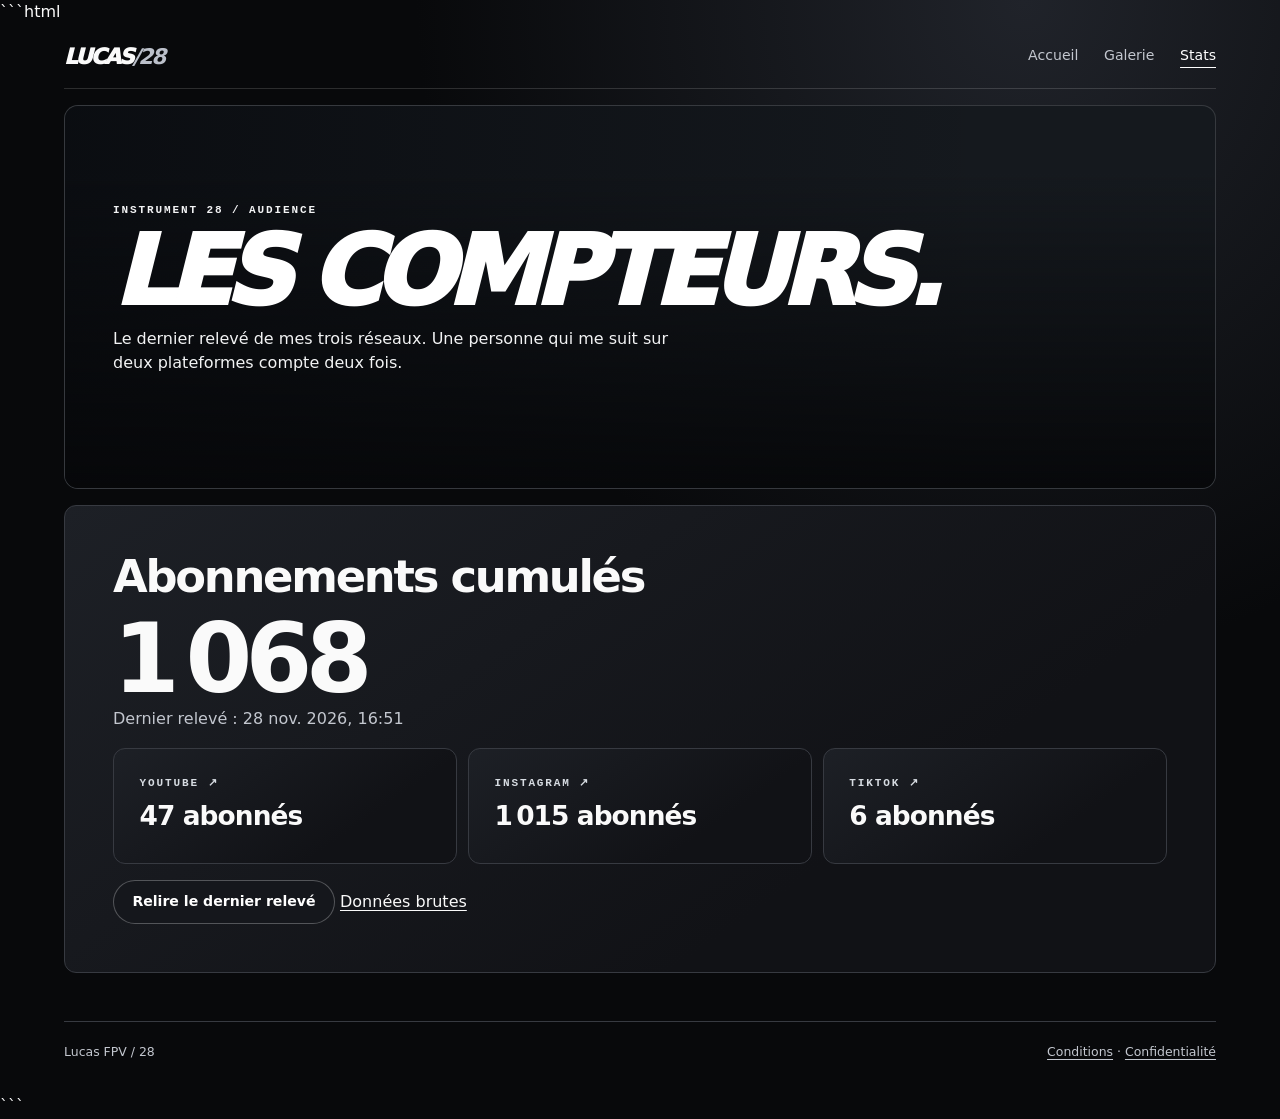
<file: stats/index.html>
```html
<!doctype html><html lang="fr"><head><meta charset="utf-8"><meta name="viewport" content="width=device-width,initial-scale=1"><title>Stats · Lucas FPV</title><link rel="stylesheet" href="../assets/style.css"><script defer src="../assets/app.js"></script></head><body>
<a class="skip" href="#contenu">Aller au contenu</a><header><a class="mark" href="../accueil/">LUCAS<b>/28</b></a><nav aria-label="Principal"><a href="../accueil/">Accueil</a><a href="../galerie/">Galerie</a><a aria-current="page" href="../stats/">Stats</a></nav></header>
<main id="contenu"><section class="intro"><p class="tag">Instrument 28 / Audience</p><h1 class="title">Les compteurs.</h1><p>Le dernier relevé de mes trois réseaux. Une personne qui me suit sur deux plateformes compte deux fois.</p></section><section class="frame"><h2 data-label>Abonnements cumulés</h2><div class="value" data-total>—</div><p data-status role="status">Consulte le relevé brut si les compteurs ne s’affichent pas.</p><div class="grid"><a class="card" href="https://www.youtube.com/@lucas_fpv28"><small>YouTube ↗</small><b data-network="youtube">Voir la chaîne</b></a><a class="card" href="https://www.instagram.com/lucas_fpv28/"><small>Instagram ↗</small><b data-network="instagram">Voir le profil</b></a><a class="card" href="https://www.tiktok.com/@lucas_fpv28"><small>TikTok ↗</small><b data-network="tiktok">Voir le profil</b></a></div><button type="button" hidden data-reload>Relire le dernier relevé</button> <a data-source href="../stats.json">Données brutes</a></section></main>
<footer><span>Lucas FPV / 28</span><span><a href="../conditions.html">Conditions</a> · <a href="../confidentialite.html">Confidentialité</a></span></footer></body></html>
```
</file>
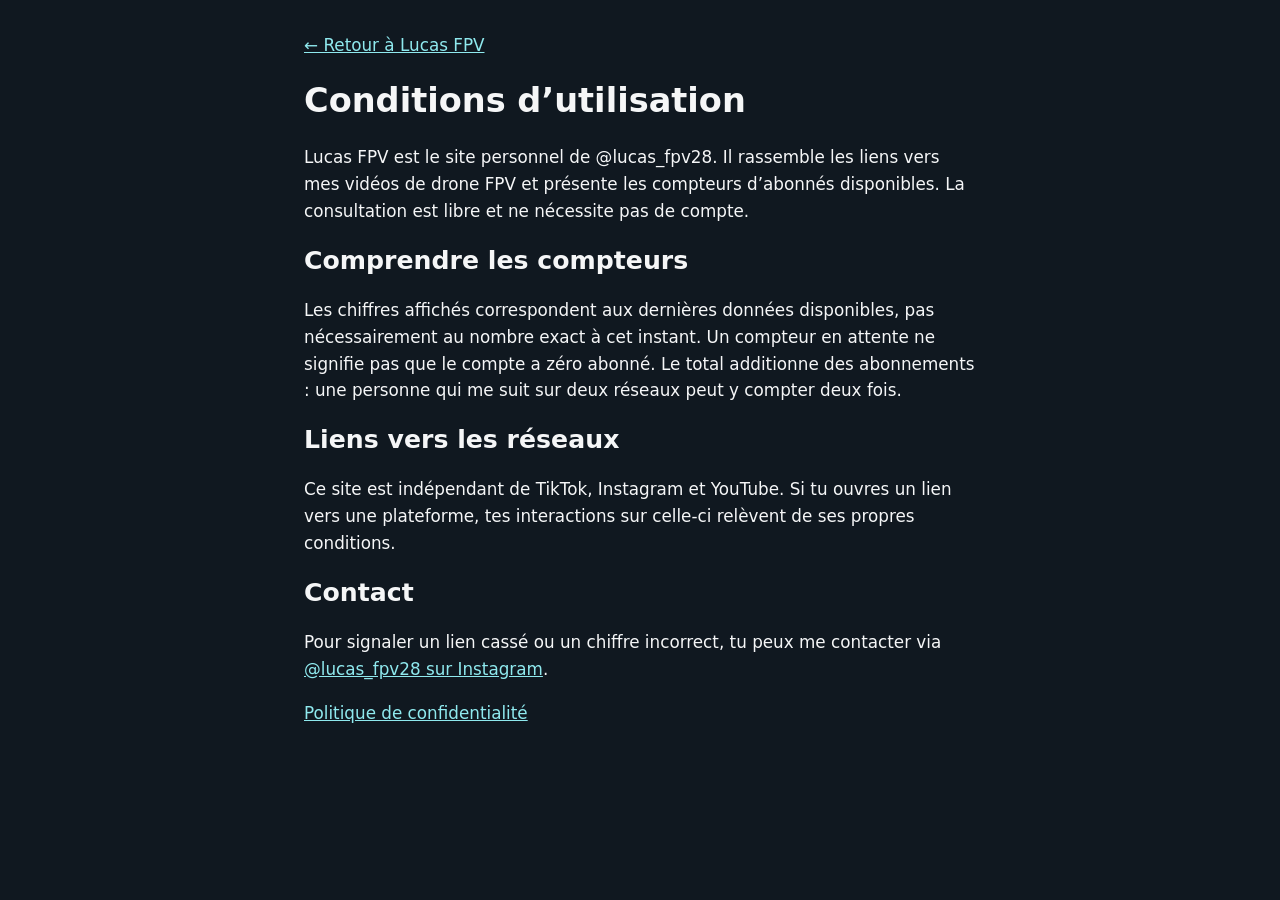
<file: conditions.html>
<!doctype html><html lang="fr"><head>  <meta charset="utf-8">  <meta name="viewport" content="width=device-width, initial-scale=1">  <title>Conditions d’utilisation | Lucas FPV</title>  <style>body{max-width:42rem;margin:auto;padding:2rem 1rem;font:1.05rem/1.6 system-ui;background:#101820;color:#f5f6f7}a{color:#8fe9ee}h1,h2{line-height:1.2}</style></head><body><main>  <a href="./">← Retour à Lucas FPV</a>  <h1>Conditions d’utilisation</h1>  <p>Lucas FPV est le site personnel de @lucas_fpv28. Il rassemble les liens vers mes vidéos de drone FPV et présente les compteurs d’abonnés disponibles. La consultation est libre et ne nécessite pas de compte.</p>  <h2>Comprendre les compteurs</h2>  <p>Les chiffres affichés correspondent aux dernières données disponibles, pas nécessairement au nombre exact à cet instant. Un compteur en attente ne signifie pas que le compte a zéro abonné. Le total additionne des abonnements : une personne qui me suit sur deux réseaux peut y compter deux fois.</p>  <h2>Liens vers les réseaux</h2>  <p>Ce site est indépendant de TikTok, Instagram et YouTube. Si tu ouvres un lien vers une plateforme, tes interactions sur celle-ci relèvent de ses propres conditions.</p>  <h2>Contact</h2>  <p>Pour signaler un lien cassé ou un chiffre incorrect, tu peux me contacter via <a href="https://www.instagram.com/lucas_fpv28/">@lucas_fpv28 sur Instagram</a>.</p>  <p><a href="confidentialite.html">Politique de confidentialité</a></p></main></body></html>
</file>
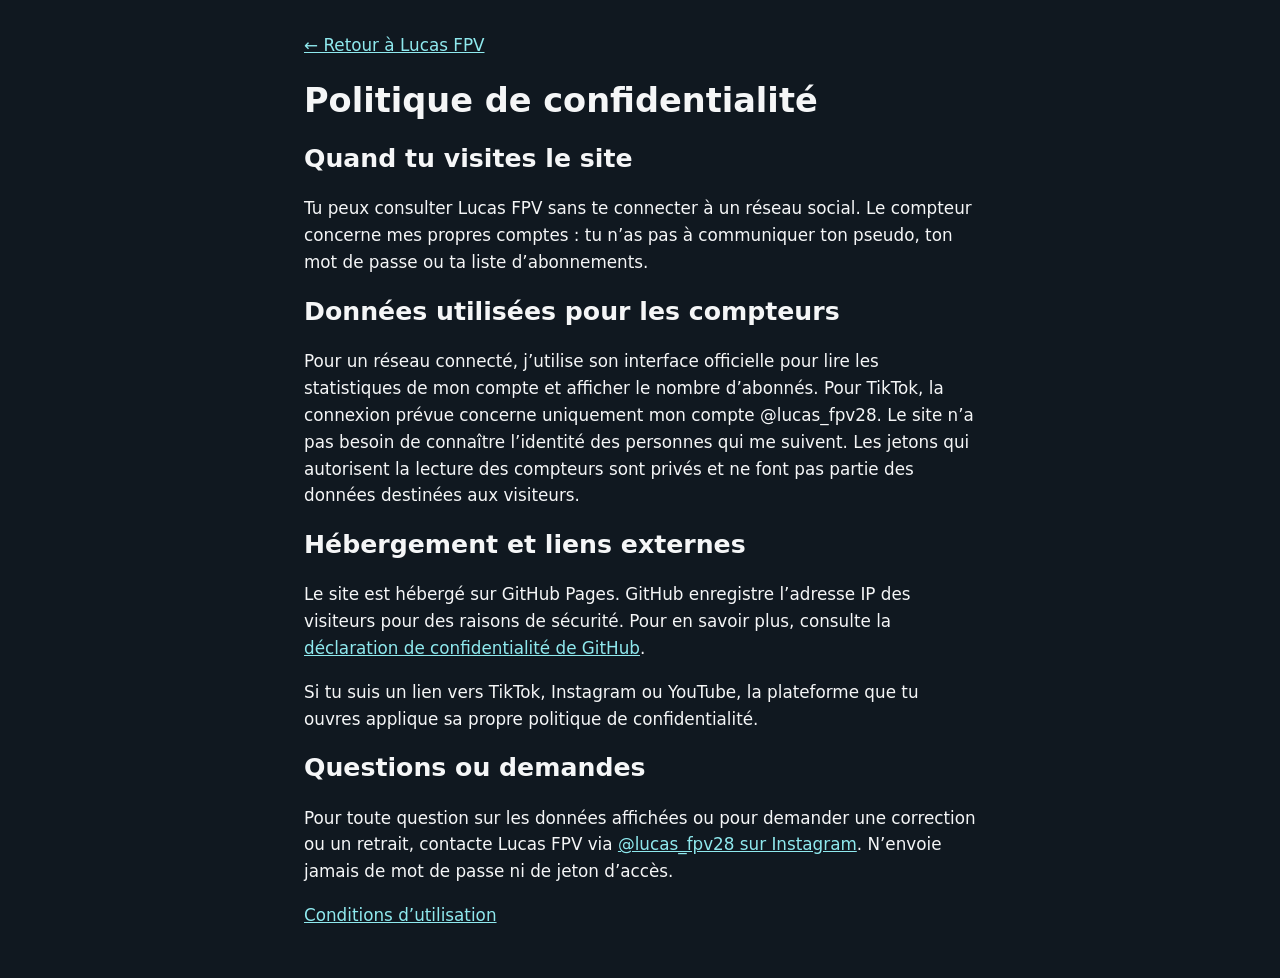
<file: confidentialite.html>
<!doctype html><html lang="fr"><head>  <meta charset="utf-8">  <meta name="viewport" content="width=device-width, initial-scale=1">  <title>Politique de confidentialité | Lucas FPV</title>  <style>body{max-width:42rem;margin:auto;padding:2rem 1rem;font:1.05rem/1.6 system-ui;background:#101820;color:#f5f6f7}a{color:#8fe9ee}h1,h2{line-height:1.2}</style></head><body><main>  <a href="./">← Retour à Lucas FPV</a>  <h1>Politique de confidentialité</h1>  <h2>Quand tu visites le site</h2>  <p>Tu peux consulter Lucas FPV sans te connecter à un réseau social. Le compteur concerne mes propres comptes : tu n’as pas à communiquer ton pseudo, ton mot de passe ou ta liste d’abonnements.</p>  <h2>Données utilisées pour les compteurs</h2>  <p>Pour un réseau connecté, j’utilise son interface officielle pour lire les statistiques de mon compte et afficher le nombre d’abonnés. Pour TikTok, la connexion prévue concerne uniquement mon compte @lucas_fpv28. Le site n’a pas besoin de connaître l’identité des personnes qui me suivent. Les jetons qui autorisent la lecture des compteurs sont privés et ne font pas partie des données destinées aux visiteurs.</p>  <h2>Hébergement et liens externes</h2>  <p>Le site est hébergé sur GitHub Pages. GitHub enregistre l’adresse IP des visiteurs pour des raisons de sécurité. Pour en savoir plus, consulte la <a href="https://docs.github.com/fr/site-policy/privacy-policies/github-general-privacy-statement">déclaration de confidentialité de GitHub</a>.</p>  <p>Si tu suis un lien vers TikTok, Instagram ou YouTube, la plateforme que tu ouvres applique sa propre politique de confidentialité.</p>  <h2>Questions ou demandes</h2>  <p>Pour toute question sur les données affichées ou pour demander une correction ou un retrait, contacte Lucas FPV via <a href="https://www.instagram.com/lucas_fpv28/">@lucas_fpv28 sur Instagram</a>. N’envoie jamais de mot de passe ni de jeton d’accès.</p>  <p><a href="conditions.html">Conditions d’utilisation</a></p></main></body></html>
</file>
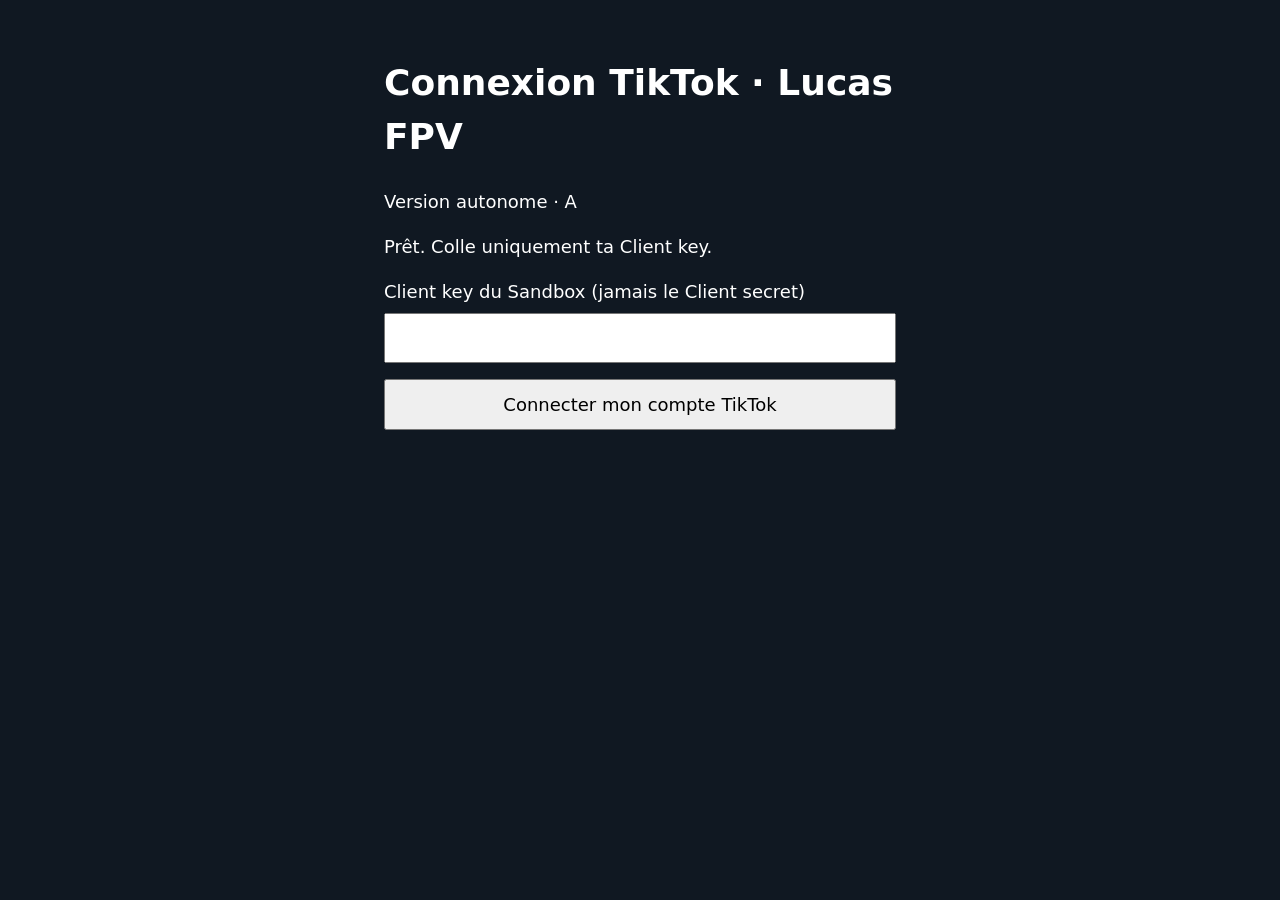
<file: tiktok-callback.html>
<!doctype html>
<html lang="fr">
<head>
  <meta charset="utf-8">
  <meta name="viewport" content="width=device-width, initial-scale=1">
  <meta name="referrer" content="no-referrer">
  <title>Connexion TikTok · Lucas FPV</title>
  <style>
    body { margin:0; background:#101822; color:white; font:18px/1.5 system-ui; }
    main { max-width:32rem; margin:auto; padding:2rem 1rem; }
    input,button,textarea { display:block; box-sizing:border-box; width:100%; font:inherit; padding:.6rem; margin:.5rem 0 1rem; }
    [hidden] { display:none !important; }
  </style>
</head>
<body>
<main>
  <h1>Connexion TikTok · Lucas FPV</h1>
  <p>Version autonome · A</p>
  <p id="message" role="status">Le code de la page n’a pas démarré. Ne saisis rien.</p>
  <noscript>JavaScript est désactivé dans ce navigateur.</noscript>
  <form id="connexion" hidden>
    <label for="key">Client key du Sandbox (jamais le Client secret)</label>
    <input id="key" required autocomplete="off" spellcheck="false" autocapitalize="none">
    <button type="submit">Connecter mon compte TikTok</button>
  </form>
  <section id="resultat" hidden>
    <label for="code">Code temporaire privé : ne le partage pas.</label>
    <textarea id="code" readonly></textarea>
  </section>
</main>
<script data-cfasync="false">
(function () {
  'use strict';
  var msg = document.getElementById('message');
  var form = document.getElementById('connexion');
  var callback = 'https://cappy28.github.io/lucas_fpv28/tiktok-callback.html';
  var slot = 'lucasfpv:tiktok:state';
  function ready(text) { msg.textContent = text; form.hidden = false; }
  try {
    var params = new URLSearchParams(location.search);
    if (params.has('code') || params.has('error')) {
      history.replaceState(null, '', location.pathname);
      var expected = sessionStorage.getItem(slot);
      sessionStorage.removeItem(slot);
      if (!expected || params.get('state') !== expected) {
        ready('Retour non reconnu. Recommence depuis cet onglet.');
      } else if (params.has('error') || !params.get('code')) {
        ready('Autorisation non obtenue. Tu peux réessayer.');
      } else if (params.has('scopes') && !params.get('scopes').split(/[,\s]+/).includes('user.info.stats')) {
        ready('La lecture du compteur n’a pas été autorisée.');
      } else {
        document.getElementById('code').value = params.get('code');
        document.getElementById('resultat').hidden = false;
        msg.textContent = 'Autorisation reçue. Garde ce code privé.';
      }
    } else {
      ready('Prêt. Colle uniquement ta Client key.');
    }
  } catch (e) { msg.textContent = 'Impossible de vérifier le retour. Rouvre la page sans paramètres dans un onglet normal.'; }
  form.addEventListener('submit', function (event) {
    event.preventDefault();
    try {
      if (location.origin + location.pathname !== callback) { msg.textContent = 'Ouvre la page sur ton site GitHub Pages.'; return; }
      var key = document.getElementById('key').value.trim();
      if (!key) { msg.textContent = 'La Client key est vide.'; return; }
      var bytes = crypto.getRandomValues(new Uint8Array(24));
      var state = Array.from(bytes, function(n) { return ('0' + n.toString(16)).slice(-2); }).join('');
      sessionStorage.setItem(slot, state);
      var url = new URL('https://www.tiktok.com/v2/auth/authorize/');
      url.searchParams.set('client_key', key);
      url.searchParams.set('response_type', 'code');
      url.searchParams.set('scope', 'user.info.stats');
      url.searchParams.set('state', state);
      url.searchParams.set('redirect_uri', callback);
      msg.textContent = 'Ouverture de TikTok…';
      location.assign(url.href);
    } catch (e) { msg.textContent = 'Connexion non démarrée. Vérifie que le stockage de session est autorisé.'; }
  });
})();
</script>
</body>
</html>
</file>
<file: assets/style.css>
:root {
  color-scheme:dark; --bg:#08090b; --panel:#121419; --line:#373a41; --ink:#fafafa; --soft:#c3c7cf; --edge:clamp(1rem,4vw,3rem);
  font:100%/1.55 system-ui,-apple-system,'Segoe UI',sans-serif; background:var(--bg); color:var(--ink);
}
*{box-sizing:border-box} body{margin:0;background:radial-gradient(ellipse at 80% 0%,#20232a 0,transparent 38rem),var(--bg);color:var(--ink)}
a{color:inherit;text-underline-offset:.25em} a:focus-visible,button:focus-visible{outline:3px solid #ffcb91;outline-offset:3px} img{display:block;max-width:100%} p{color:var(--soft)} h1,h2,p{margin-top:0} h2{font-size:clamp(1.55rem,3.8vw,2.8rem);letter-spacing:-.05em;line-height:1.04;margin-bottom:.65rem} [hidden]{display:none!important}
header,main,footer{width:min(100% - 2rem,72rem);margin-inline:auto} header,nav,footer{display:flex;align-items:center} header{justify-content:space-between;min-height:4rem;gap:.6rem;border-bottom:1px solid #ffffff25}.mark{font-size:1.35rem;font-weight:950;font-style:italic;letter-spacing:-.095em;text-decoration:none}.mark b{color:#bbc0ca}nav{gap:clamp(.55rem,2vw,1.6rem)}nav a{display:inline-flex;align-items:center;min-height:44px;text-decoration:none;font-size:.88rem;color:var(--soft)}nav a[aria-current]{color:white;text-decoration:underline;text-underline-offset:.5em} main{padding-bottom:2rem}.skip{position:absolute;z-index:10;left:1rem;top:-6rem;background:black;color:white;padding:1rem}.skip:focus{top:.5rem}
.hero,.frame,.intro,.card,figure{position:relative;isolation:isolate;overflow:hidden}.hero,.intro{margin-top:.75rem;border:1px solid #ffffff24;border-radius:14px;background:#15191e}.hero{min-height:clamp(25rem,53svh,35rem);display:grid;align-content:end;justify-items:start;padding:var(--edge)}
.hero:before,.intro:before{content:'';position:absolute;inset:0;z-index:-2;background:url('https://npgallery.nps.gov/GetAsset/d23b20ab-79d8-4ec7-8e15-5364c3242bb7/proxymdres.jpg') center 44%/cover;filter:grayscale(.8) contrast(1.12)}.hero:after,.intro:after{content:'';position:absolute;inset:0;z-index:-1;background:linear-gradient(0deg,#060709ed,transparent 83%),linear-gradient(90deg,#080a0ecc,transparent 80%)}
.tag,small,.serial{font:600 .69rem/1.45 ui-monospace,monospace;letter-spacing:.17em;text-transform:uppercase;color:#d7dce2}.hero h1,.title{font:italic 950 clamp(3.9rem,10vw,8.5rem)/.9 system-ui,sans-serif;letter-spacing:-.085em;color:white;margin:0 0 .7rem;text-transform:uppercase}.hero h1 em{color:#d4d8df}.hero p:not(.tag){color:#f3f4f6;max-width:31rem}.serial{position:absolute;top:1.2rem;right:1.25rem;color:#fff;text-shadow:0 1px 6px black}.reticle{position:absolute;right:15%;top:32%;width:2.3rem;height:2.3rem;background:linear-gradient(#fffb,#fffb) center/100% 1px no-repeat,linear-gradient(#fffb,#fffb) center/1px 100% no-repeat}.reticle:after{content:'';position:absolute;inset:7px;border:1px solid #fffb;border-radius:50%}
.btn,button{display:inline-flex;min-height:44px;align-items:center;justify-content:center;padding:.65rem 1.15rem;border-radius:3rem;border:1px solid #ffffff44;color:white;background:#15171c;font:650 .88rem/1.2 system-ui;text-decoration:none;cursor:pointer}.hero .btn{background:white;color:#111}.btn:hover,button:hover{box-shadow:0 0 0 1px currentColor}button:disabled{opacity:.55}
.grid{display:grid;grid-template-columns:repeat(3,minmax(0,1fr));gap:.65rem;margin:1rem 0}.card,.frame,figure{background:linear-gradient(145deg,#1d2026,#111216 70%);border:1px solid var(--line);border-radius:12px}.card{min-width:0;display:grid;align-content:center;justify-items:start;gap:.35rem;padding:clamp(.7rem,2.3vw,1.6rem);text-decoration:none;min-height:7rem}.card b{font-size:clamp(.95rem,2.5vw,1.65rem);letter-spacing:-.035em}.card span{font-size:.83rem;color:var(--soft)}.channels .card{justify-items:center;text-align:center}.channels svg{width:1.7rem;height:1.7rem;fill:currentColor;margin-bottom:.2rem}.channels{margin-top:.65rem}
.frame,.intro{padding:var(--edge);margin-block:1rem}.frame .tag,.hero .tag,.intro .tag{margin-bottom:.7rem}.intro{padding-block:clamp(3rem,8vw,6rem)}.intro .title{font-size:clamp(2.6rem,8vw,6rem)}.intro p{max-width:35rem;color:#f2f3f4}.value{font-size:clamp(3rem,8vw,6rem);line-height:1;font-weight:850;letter-spacing:-.07em;font-variant-numeric:tabular-nums}.feature{min-height:15rem;display:grid;align-content:center}.feature img{position:absolute;z-index:-2;right:0;top:0;width:66%;height:100%;object-fit:cover;filter:grayscale(.85)}.feature:after{content:'';position:absolute;inset:0;z-index:-1;background:linear-gradient(90deg,#0a0b0efc 15%,#0a0b0eee 34%,#0a0b0e33 83%)}.feature h2,.feature p{max-width:52%}.feature a{width:fit-content}.readout{border-left:2px solid #cbd2dc}.readout a{display:inline-block;margin-right:1rem}.photos{display:grid;grid-template-columns:1.4fr 1fr;gap:.75rem}figure{margin:0}figure a{display:block;overflow:hidden}figure img{width:100%;height:clamp(17rem,36vw,32rem);object-fit:cover}figcaption{padding:1rem;color:var(--soft)}footer{border-top:1px solid var(--line);padding:1.3rem 0 2rem;justify-content:space-between;gap:1rem;flex-wrap:wrap;color:var(--soft);font-size:.78rem}.credits{font-size:.77rem;color:var(--soft)}
@media(max-width:40rem){header,main,footer{width:calc(100% - 1.25rem)}.hero{min-height:clamp(20rem,49svh,27rem)}.channels{gap:.35rem}.channels .card{padding:.75rem .12rem;min-height:6.1rem}.feature h2,.feature p{max-width:66%}.photos{grid-template-columns:1fr}.intro+.frame .grid{grid-template-columns:1fr}.grid:not(.channels) .card{min-height:5rem}nav{gap:.75rem}nav a{font-size:.8rem}.hero .serial{font-size:.6rem}}
@media(prefers-reduced-motion:no-preference){html{scroll-behavior:smooth}.hero:before{animation:approach 1.8s ease-out both}.hero h1,.hero .btn,.channels{animation:enter .65s ease-out both}.channels{animation-delay:.12s}.card,figure img{transition:transform .25s ease,border-color .25s ease}@media(hover:hover){.card:hover{transform:translateY(-3px);border-color:#888e98}figure a:hover img{transform:scale(1.035)}}@keyframes approach{from{transform:scale(1.065)}to{transform:scale(1)}}@keyframes enter{from{transform:translateY(8px);opacity:.6}to{transform:none;opacity:1}}}
</file>
